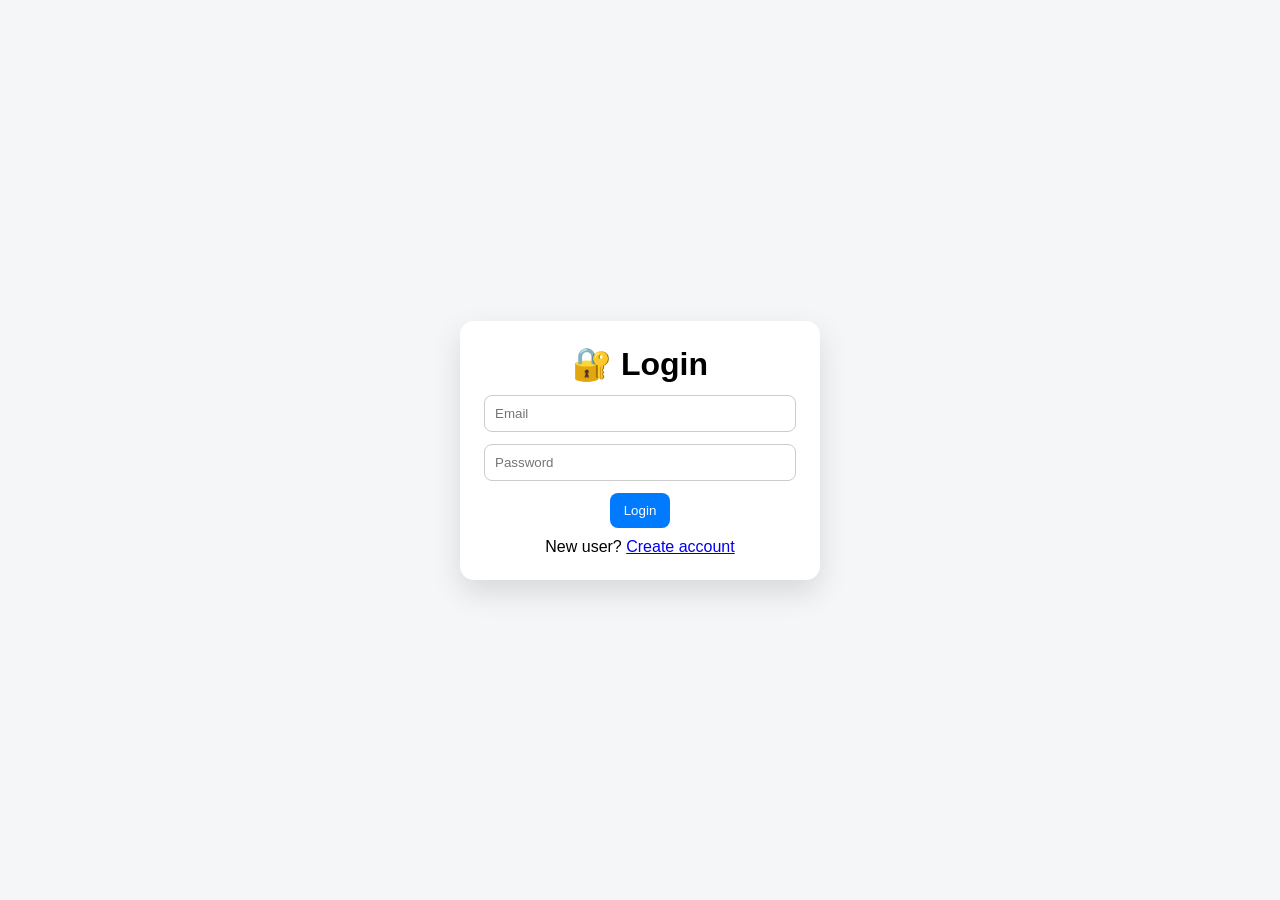
<file: index.html>
<!DOCTYPE html>
<html lang="en">
<head>
  <meta charset="UTF-8">
  <title>ToDo App</title>
  <link rel="stylesheet" href="css/style.css">
</head>
<body>

<div class="container">
  <h1>📝 ToDo List</h1>
  <button onclick="logout()" style="background:red;">Logout</button>

  <div class="input-section">
    <input type="text" id="taskInput" placeholder="Enter a new task..." />
    <button id="addBtn">Add</button>
  </div>

  <ul id="taskList"></ul>
</div>

<script src="js/authorization.js"></script>
<script src="js/script.js"></script>

</body>
</html>
</file>
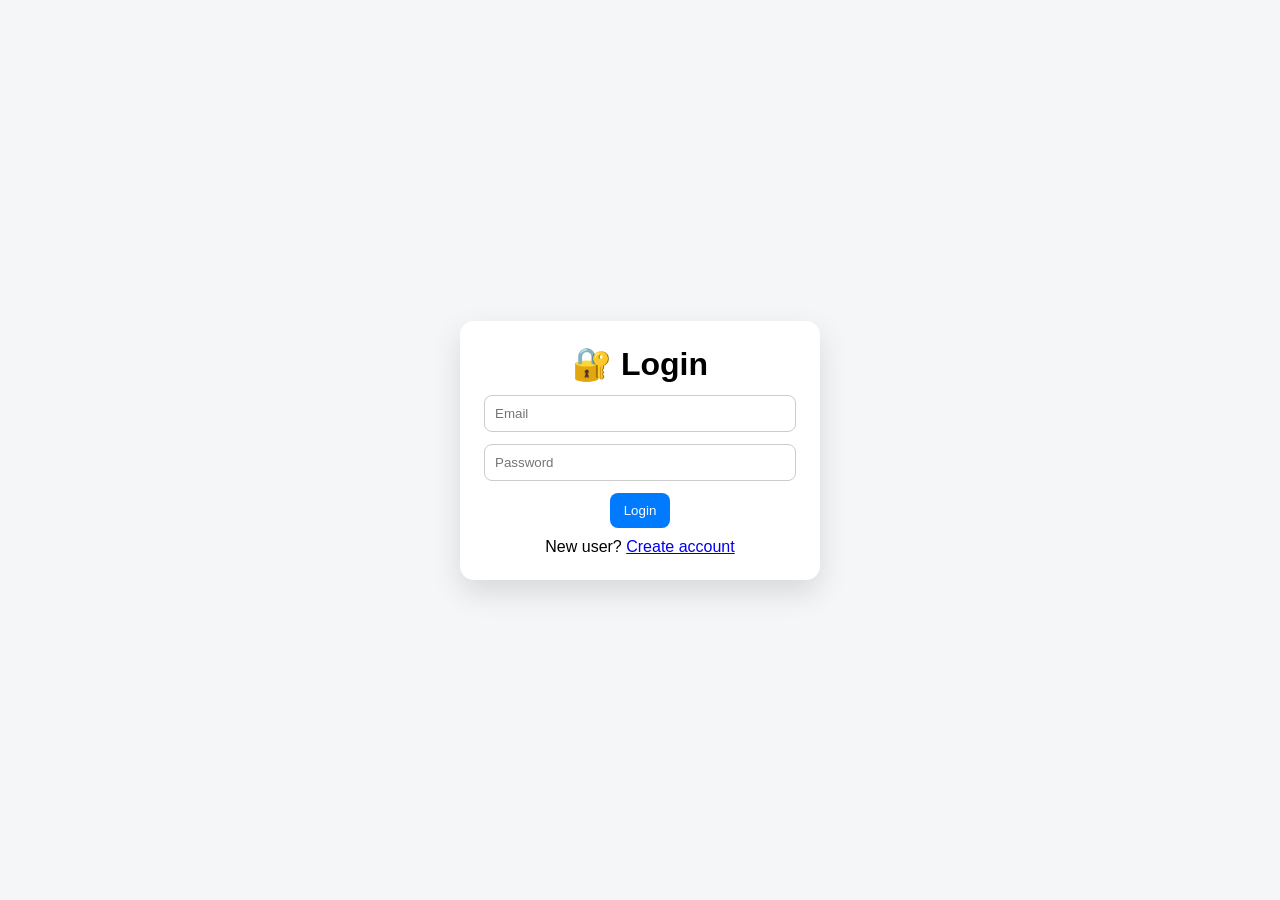
<file: login.html>
<!DOCTYPE html>
<html lang="en">
<head>
  <meta charset="UTF-8">
  <title>Login</title>
  <link rel="stylesheet" href="css/style.css">
</head>
<body>

<div class="container">
  <h1>🔐 Login</h1>

  <input type="email" id="email" placeholder="Email" />
  <input type="password" id="password" placeholder="Password" />

  <button onclick="login()">Login</button>
  <p id="msg" style="color:red;"></p>

  <p style="margin-top:10px;">
    New user? <a href="signup.html">Create account</a>
  </p>
</div>

<script src="js/authorization.js"></script>
</body>
</html>
</file>
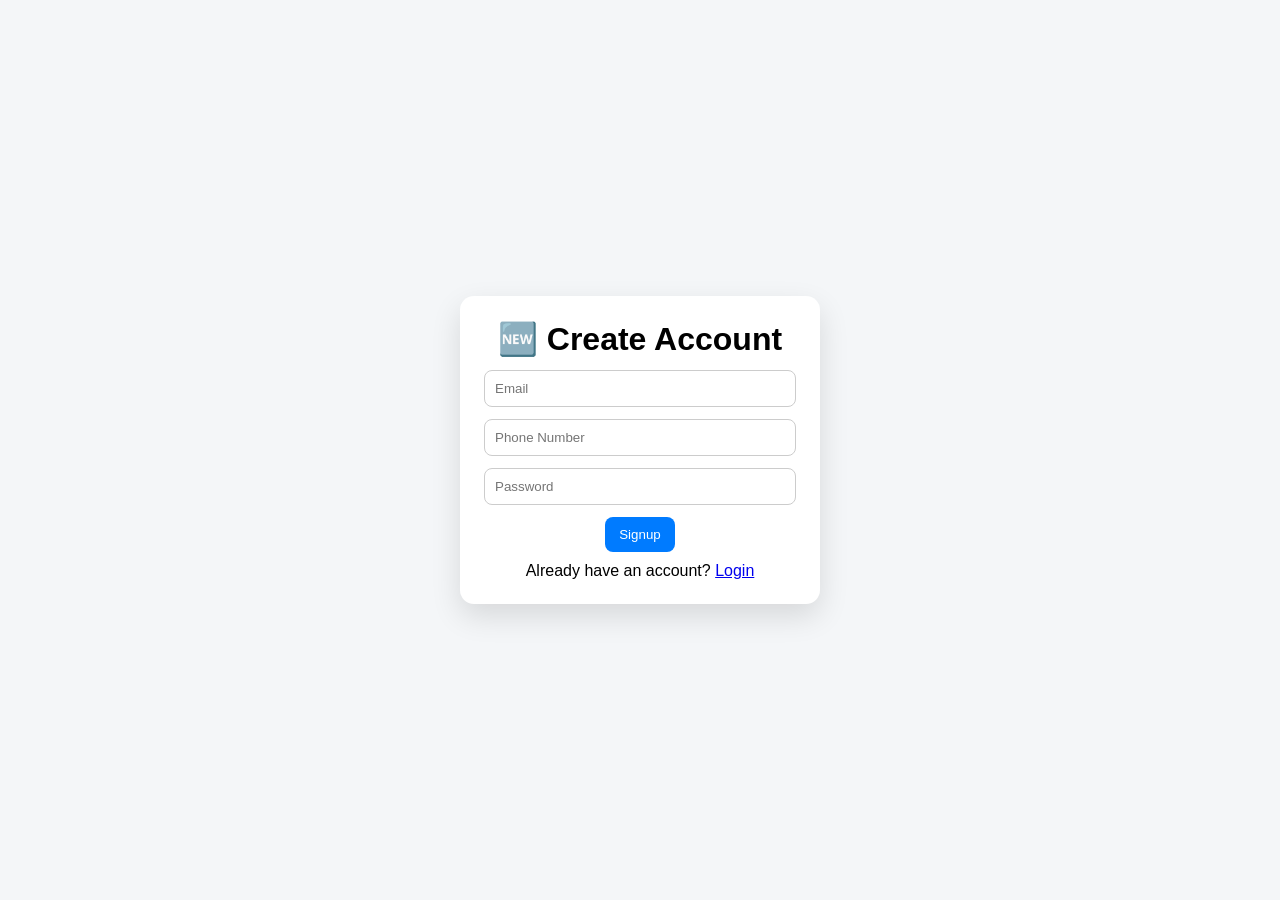
<file: signup.html>
<!DOCTYPE html>
<html lang="en">
<head>
  <meta charset="UTF-8">
  <title>Signup</title>
  <link rel="stylesheet" href="css/style.css">
</head>
<body>

<div class="container">
  <h1>🆕 Create Account</h1>

  <input type="email" id="email" placeholder="Email" />
  <input type="text" id="phone" placeholder="Phone Number" />
  <input type="password" id="password" placeholder="Password" />

  <button onclick="signupUser()">Signup</button>
  <p id="msg"></p>

  <p style="margin-top:10px;">
    Already have an account? <a href="login.html">Login</a>
  </p>
</div>

<script src="js/authorization.js"></script>
</body>
</html>
</file>
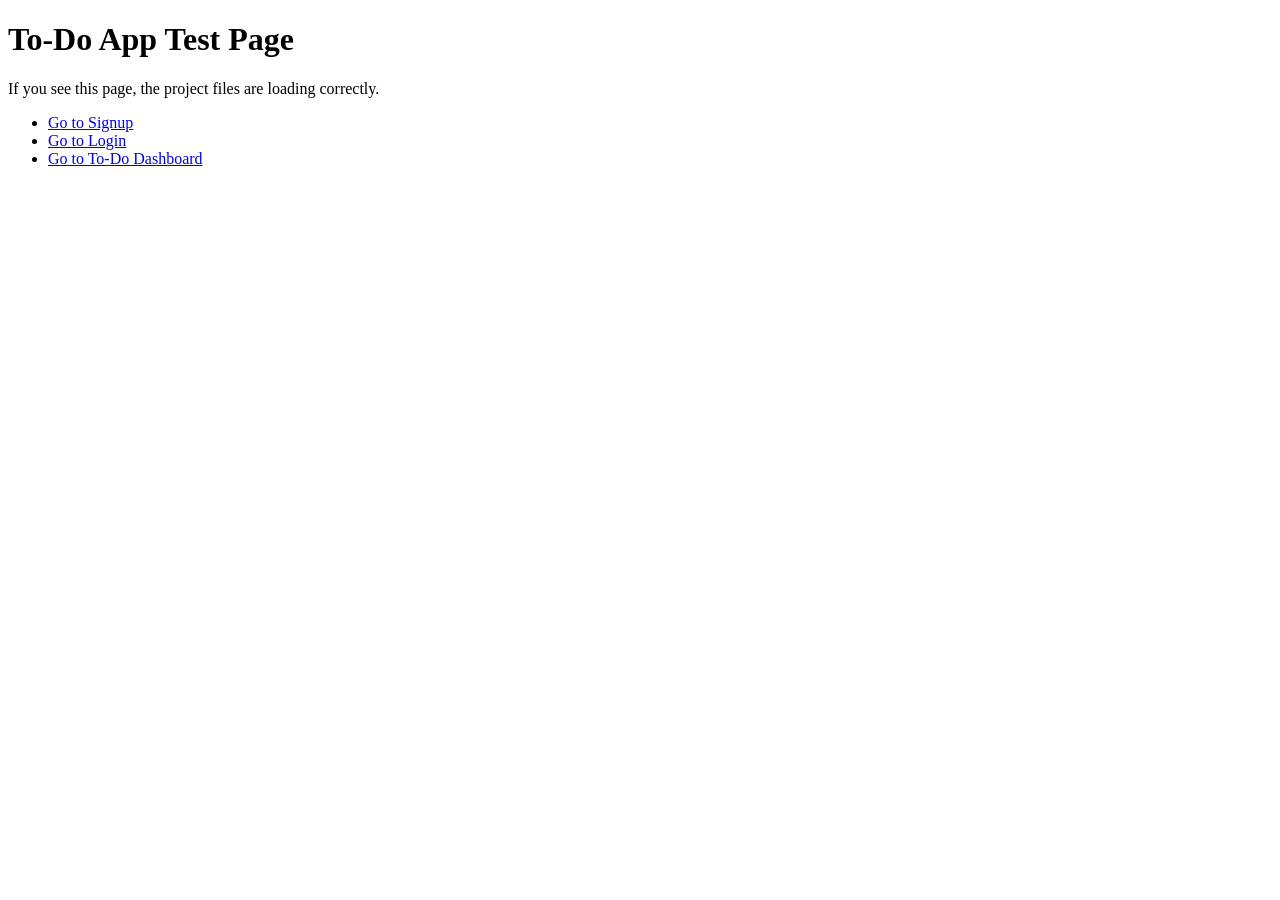
<file: test.html>
<!DOCTYPE html>
<html lang="en">
<head>
  <meta charset="UTF-8">
  <title>ToDo App Test</title>
</head>
<body>

  <h1>To-Do App Test Page</h1>
  <p>If you see this page, the project files are loading correctly.</p>

  <ul>
    <li><a href="signup.html">Go to Signup</a></li>
    <li><a href="login.html">Go to Login</a></li>
    <li><a href="index.html">Go to To-Do Dashboard</a></li>
  </ul>

</body>
</html>
</file>
<file: css/style.css>
* {
  margin: 0;
  padding: 0;
  box-sizing: border-box;
  font-family: Arial, sans-serif;
}

body {
  background: #f4f6f8;
  display: flex;
  justify-content: center;
  align-items: center;
  min-height: 100vh;
}

/* ===== Main Card ===== */
.container {
  background: #ffffff;
  padding: 24px;
  border-radius: 14px;
  width: 360px;
  box-shadow: 0 12px 30px rgba(0, 0, 0, 0.12);
  text-align: center;
}

/* ===== Inputs ===== */
input {
  width: 100%;
  padding: 10px;
  margin-top: 12px;
  border: 1px solid #ccc;
  border-radius: 8px;
  outline: none;
  transition: border 0.2s ease;
}

input:focus {
  border-color: #007bff;
}

/* ===== Buttons ===== */
button {
  margin-top: 12px;
  padding: 10px 14px;
  border: none;
  background: #007bff;
  color: #ffffff;
  border-radius: 8px;
  cursor: pointer;
  transition: background 0.2s ease, transform 0.1s ease;
}

button:hover {
  background: #0056b3;
  transform: translateY(-1px);
}

/* ===== Task Section ===== */
.input-section {
  display: flex;
  gap: 8px;
}

ul {
  list-style: none;
  margin-top: 16px;
  text-align: left;
}

/* ===== Each Task ===== */
li {
  background: #f8f9fa;
  padding: 10px;
  margin-top: 8px;
  border-radius: 8px;
  display: flex;
  justify-content: space-between;
  align-items: center;
}

/* Completed task */
.completed span {
  text-decoration: line-through;
  color: #888;
}

/* Left side of task */
.task-left {
  display: flex;
  align-items: center;
  gap: 8px;
}

/* Delete button */
.delete-btn {
  background: #dc3545;
  padding: 6px 10px;
  font-size: 12px;
}

.delete-btn:hover {
  background: #a71d2a;
}
</file>
